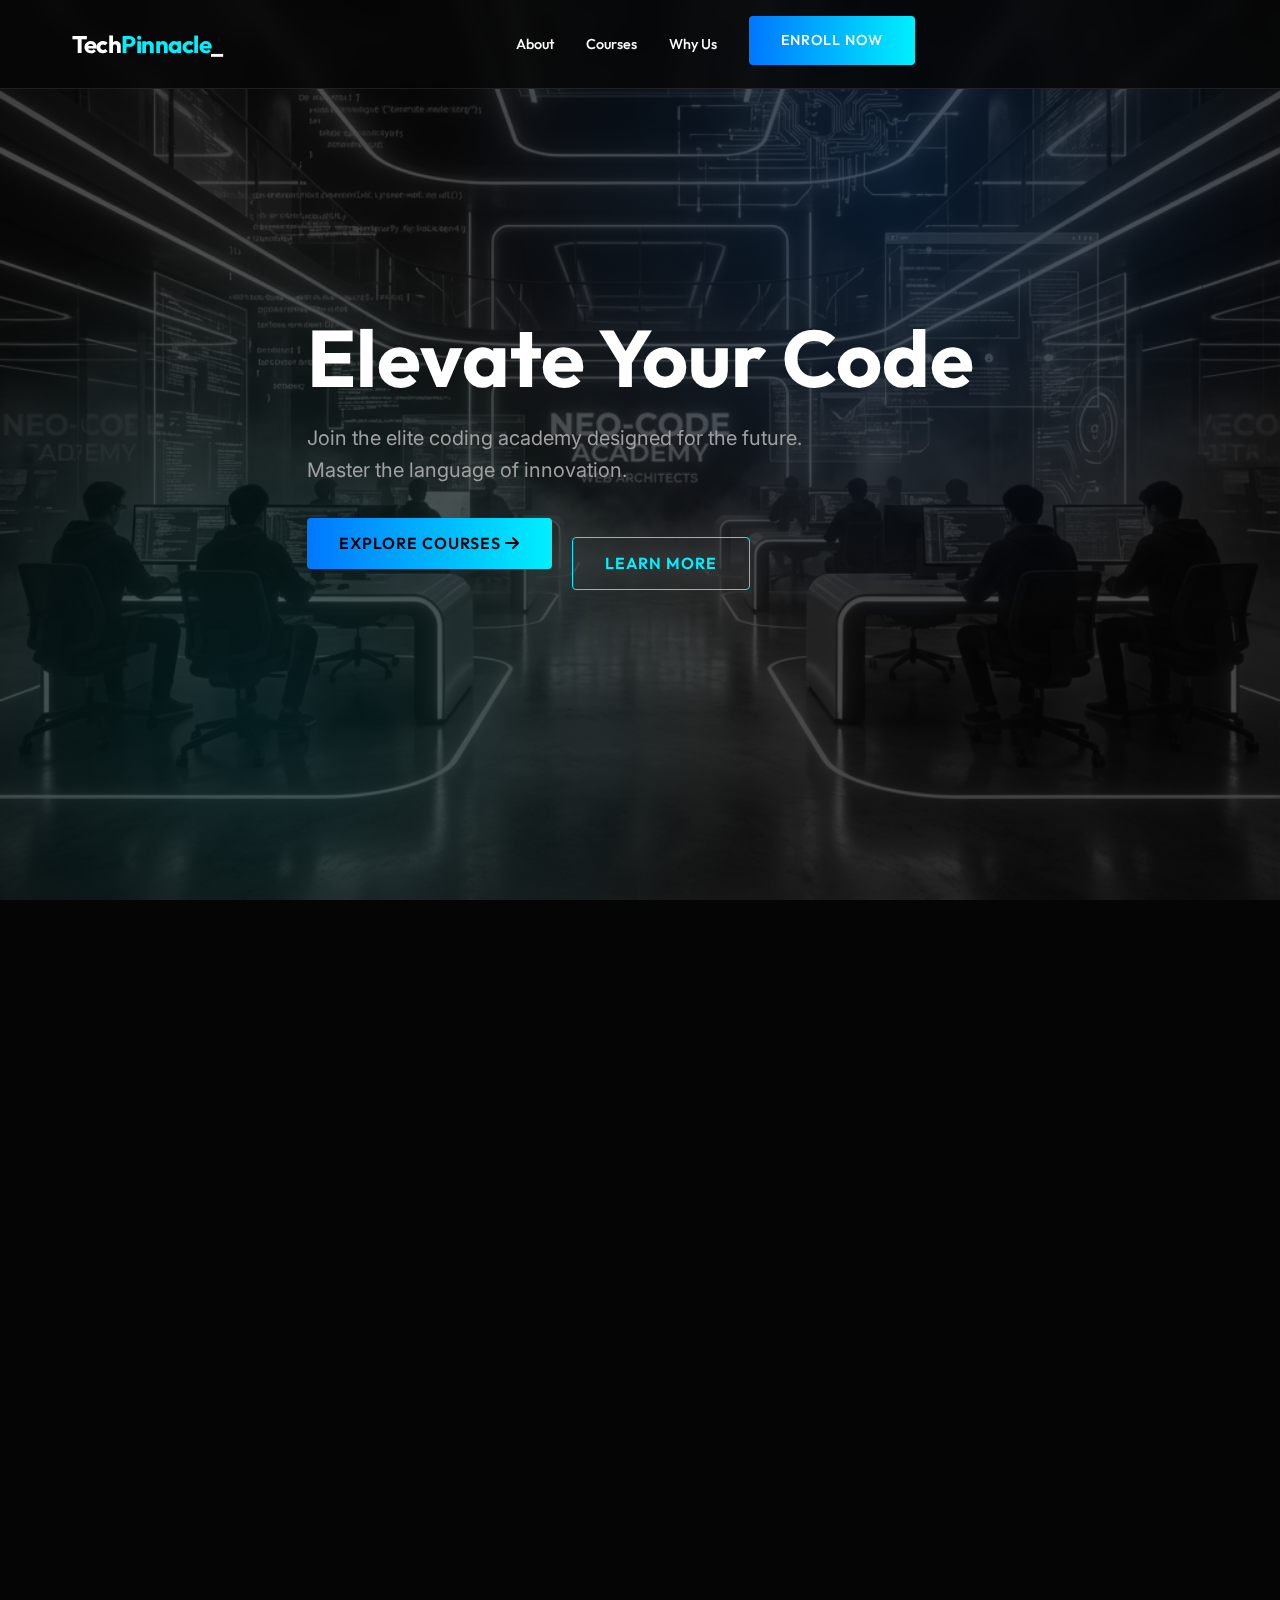
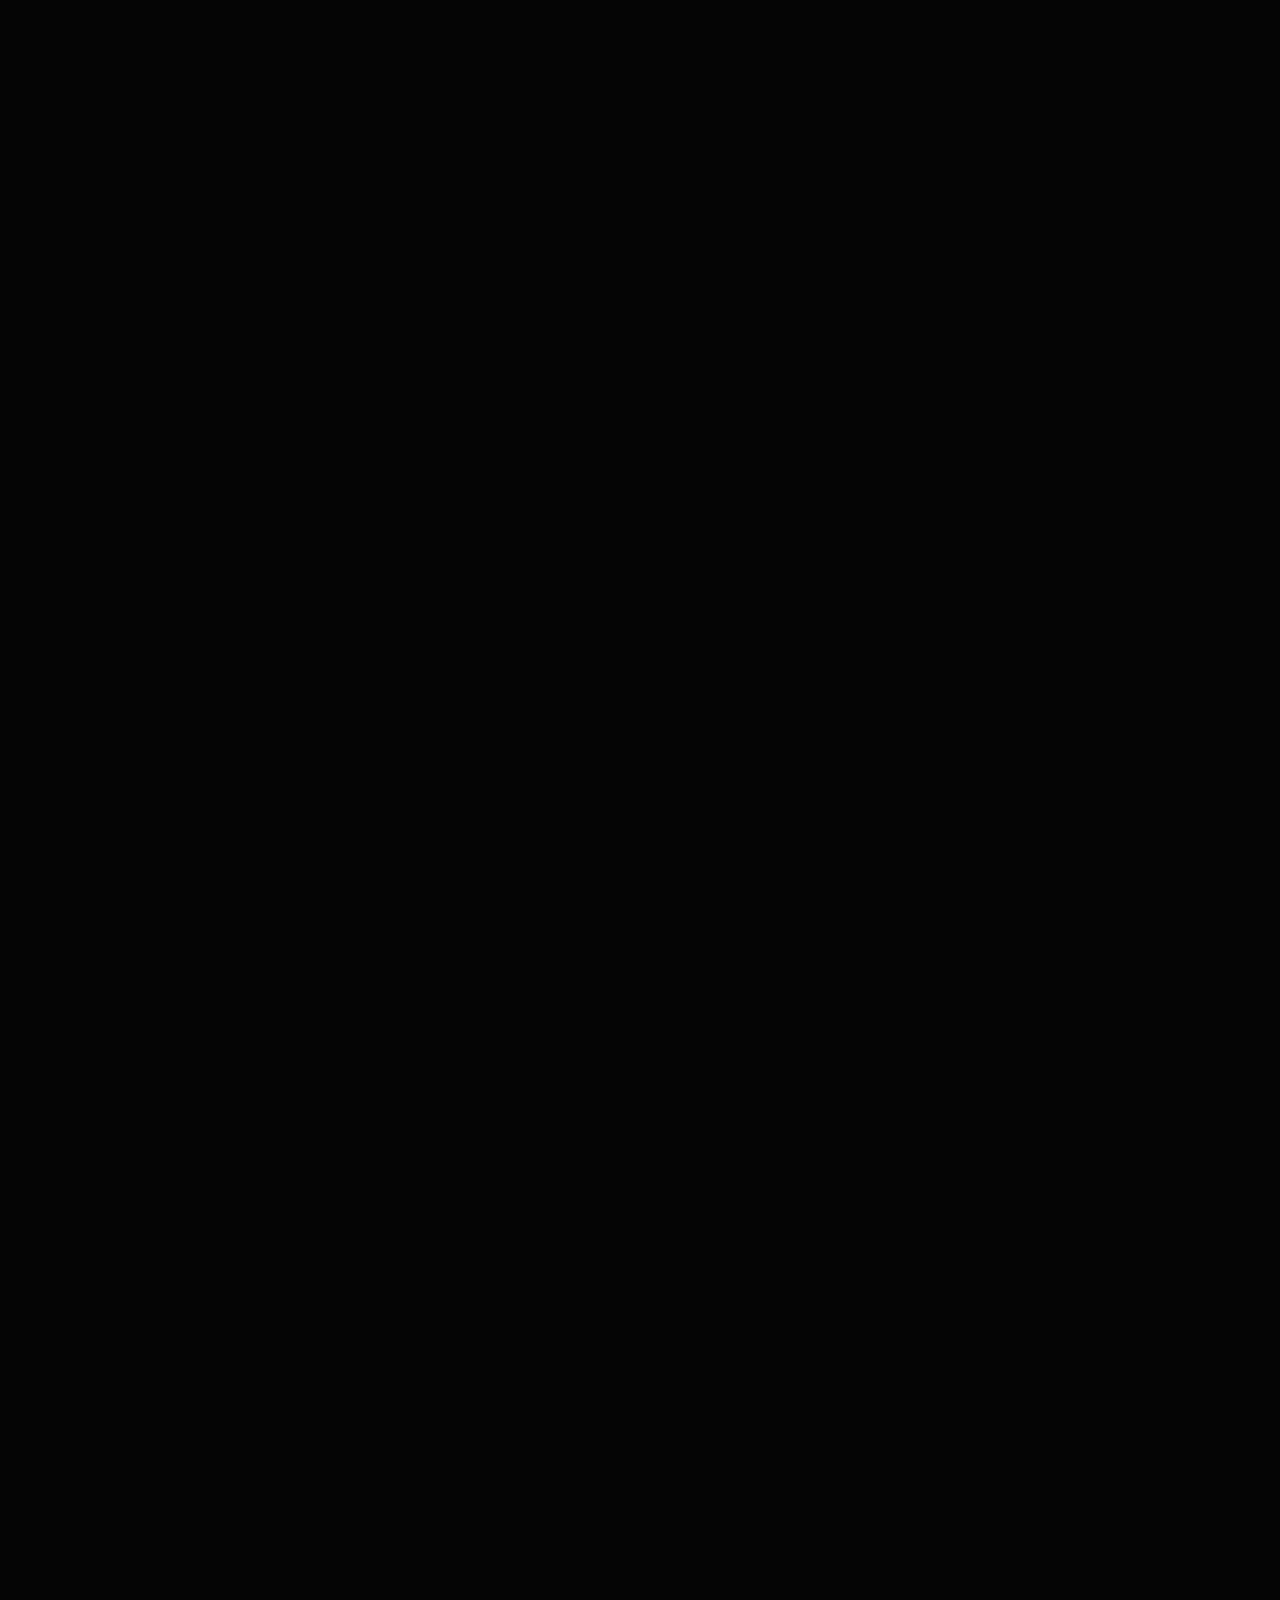
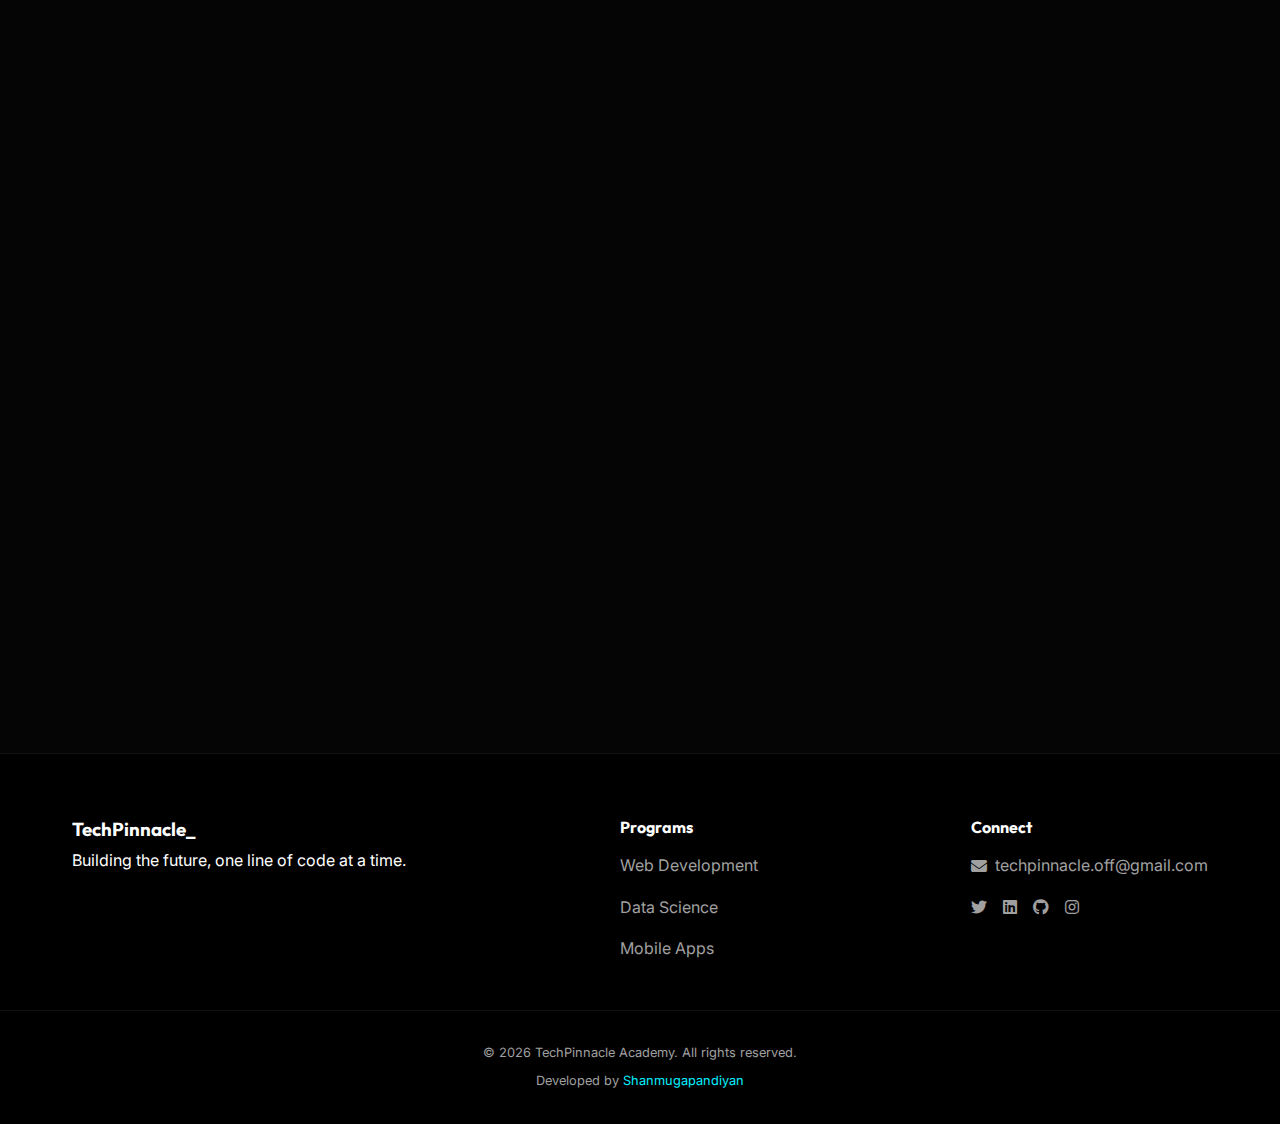
<file: index.html>
<!DOCTYPE html>
<html lang="en">

<head>
    <meta charset="UTF-8">
    <meta name="viewport" content="width=device-width, initial-scale=1.0">
    <title>TechPinnacle - Master the Future of Code</title>
    <meta name="description"
        content="TechPinnacle: The premier coding school for aspiring developers. Master Python, Web Development, and AI in a modern, immersive environment.">
    <link rel="preconnect" href="https://fonts.googleapis.com">
    <link rel="preconnect" href="https://fonts.gstatic.com" crossorigin>
    <link
        href="https://fonts.googleapis.com/css2?family=Inter:wght@300;400;600;700&family=Outfit:wght@300;500;700;900&display=swap"
        rel="stylesheet">
    <link rel="stylesheet" href="style.css?v=1.1">
    <link rel="stylesheet" href="https://cdnjs.cloudflare.com/ajax/libs/font-awesome/6.4.0/css/all.min.css">
</head>

<body>
    <nav class="navbar">
        <div class="container nav-container">
            <a href="#" class="logo">Tech<span class="highlight">Pinnacle</span>_</a>
            <ul class="nav-links">
                <li><a href="#about">About</a></li>
                <li><a href="#courses">Courses</a></li>
                <li><a href="#features">Why Us</a></li>
                <li><a href="#contact" class="btn-primary">Enroll Now</a></li>
            </ul>
            <div class="hamburger">
                <span></span>
                <span></span>
                <span></span>
            </div>
        </div>
    </nav>

    <header class="hero" id="home">
        <div class="hero-bg-overlay"></div>
        <div class="container hero-content">
            <h1 class="glitch" data-text="Elevate Your Code">Elevate Your Code</h1>
            <p class="subtitle">Join the elite coding academy designed for the future. <br>Master the language of
                innovation.</p>
            <div class="cta-group">
                <a href="#courses" class="btn-primary">Explore Courses <i class="fas fa-arrow-right"></i></a>
                <a href="#about" class="btn-secondary">Learn More</a>
            </div>
        </div>
    </header>

    <section id="about" class="section about-section">
        <div class="container">
            <div class="section-header">
                <h2>The Pinnacle of <span class="text-gradient">EdTech</span></h2>
                <div class="line"></div>
            </div>
            <div class="about-grid">
                <div class="about-card glass">
                    <i class="fas fa-code"></i>
                    <h3>Practical Learning</h3>
                    <p>Forget dry theory. Build real-world applications from day one with our project-based curriculum.
                    </p>
                </div>
                <div class="about-card glass">
                    <i class="fas fa-brain"></i>
                    <h3>Industry Experts</h3>
                    <p>Learn directly from senior engineers who have shaped the tech landscape at top Silicon Valley
                        firms.</p>
                </div>
                <div class="about-card glass">
                    <i class="fas fa-rocket"></i>
                    <h3>Career Launchpad</h3>
                    <p>We don't just teach code; we build careers. Resume reviews, mock interviews, and job placement
                        assistance.</p>
                </div>
            </div>
        </div>
    </section>

    <section id="courses" class="section courses-section">
        <div class="container">
            <div class="section-header">
                <h2>Our <span class="text-gradient">Curriculum</span></h2>
                <div class="line"></div>
                <p class="section-subtitle">Tailored learning paths for every stage of your journey.</p>
            </div>

            <div class="tabs-container">
                <button class="tab-btn active" data-target="school">For School Students</button>
                <button class="tab-btn" data-target="college">For College / Job Seekers</button>
            </div>

            <!-- School Curriculum -->
            <div id="school" class="curriculum-content active">
                <div class="grid-intro">
                    <h3>🚀 Start Young, Lead Tomorrow</h3>
                    <p>Master the fundamentals and build your first real projects. From logic building to mobile apps.
                    </p>
                </div>
                <div class="tech-grid">
                    <div class="tech-item">
                        <div class="dual-icons">
                            <i class="fab fa-html5"></i>
                            <i class="fab fa-css3-alt"></i>
                        </div>
                        <span>HTML & CSS</span>
                    </div>
                    <div class="tech-item"><i class="fab fa-js"></i> <span>JavaScript</span></div>
                    <div class="tech-item"><i class="fab fa-python"></i> <span>Python</span></div>
                    <div class="tech-item"><i class="fab fa-bootstrap"></i> <span>Bootstrap</span></div>
                    <div class="tech-item"><i class="fas fa-database"></i> <span>SQL / PGSQL</span></div>
                    <div class="tech-item"><i class="fas fa-file-excel"></i> <span>Advanced Excel</span></div>
                    <div class="tech-item"><i class="fas fa-microchip"></i> <span>Computer Basics</span></div>
                </div>
            </div>

            <!-- College Curriculum -->
            <div id="college" class="curriculum-content">
                <div class="grid-intro">
                    <h3>🎓 Launch Your Full Stack Career</h3>
                    <p>Industry-ready specialized paths to get you hired as a senior developer.</p>
                </div>
                <div class="courses-grid">
                    <!-- Course 1: Frontend Foundation -->
                    <div class="course-card">
                        <div class="course-icon"><i class="fab fa-html5"></i></div>
                        <div class="course-content">
                            <h3>Frontend Foundation</h3>
                            <p><strong>Course 1:</strong> The layout for everyone. HTML, CSS, JS, Bootstrap, and Git.
                            </p>
                            <a href="roadmap-frontend.html" class="btn-text">View Roadmap &rarr;</a>
                        </div>
                    </div>

                    <!-- Course 2: Backend Core -->
                    <div class="course-card">
                        <div class="course-icon"><i class="fas fa-server"></i></div>
                        <div class="course-content">
                            <h3>Backend Core</h3>
                            <p><strong>Course 2:</strong> Logic, OOPs, API basics, and SQL. The engine of the web.</p>
                            <a href="roadmap-backend.html" class="btn-text">View Roadmap &rarr;</a>
                        </div>
                    </div>

                    <!-- Course 3: Python Full Stack -->
                    <div class="course-card">
                        <div class="course-icon"><i class="fab fa-python"></i></div>
                        <div class="course-content">
                            <h3>Python Full Stack</h3>
                            <p><strong>Course 3:</strong> Python, Flask, API, and Projects (Student Mgmt, Resume
                                Parser).</p>
                            <a href="roadmap-python-fullstack.html" class="btn-text">View Roadmap &rarr;</a>
                        </div>
                    </div>

                    <!-- Course 4: .NET Full Stack -->
                    <div class="course-card">
                        <div class="course-icon"><i class="fab fa-windows"></i></div>
                        <div class="course-content">
                            <h3>.NET Full Stack</h3>
                            <p><strong>Course 4:</strong> C#, ASP.NET Core MVC, SQL Server, and Enterprise Projects.</p>
                            <a href="roadmap-dotnet-fullstack.html" class="btn-text">View Roadmap &rarr;</a>
                        </div>
                    </div>

                    <!-- Data Analyst (Existing) -->
                    <div class="course-card">
                        <div class="course-icon"><i class="fas fa-chart-line"></i></div>
                        <div class="course-content">
                            <h3>Data Analyst</h3>
                            <p>Turn raw data into business insights with industry-standard tools.</p>
                            <ul class="course-skills">
                                <li>Python for Data Analysis</li>
                                <li>MySQL</li>
                                <li>Excel</li>
                                <li>PowerBI</li>
                                <li>Tableau</li>
                            </ul>
                            <a href="roadmap-data-analyst.html" class="btn-text">View Roadmap &rarr;</a>
                        </div>
                    </div>
                </div>
            </div>
        </div>
    </section>

    <!-- Innovative Feature: Career Accelerator (Startup Friendly) -->
    <section class="section stats-section">
        <div class="container">
            <div class="section-header" style="margin-bottom: 2rem;">
                <h2 style="font-size: 2rem;">Career <span class="text-gradient">Accelerator</span></h2>
                <p style="color: var(--text-muted);">Everything you need to land your first job, included.</p>
            </div>
            <div class="stats-grid">
                <div class="feature-item">
                    <i class="fas fa-chalkboard-teacher"></i>
                    <h3>Job Training</h3>
                    <p>Real-world simulations & corporate etiquette</p>
                </div>
                <div class="feature-item">
                    <i class="fas fa-user-tie"></i>
                    <h3>Mock Interviews</h3>
                    <p>Practice with industry experts until you're ready</p>
                </div>
                <div class="feature-item">
                    <i class="fas fa-file-contract"></i>
                    <h3>Resume Building</h3>
                    <p>ATS-friendly resume & LinkedIn optimization</p>
                </div>
            </div>
        </div>
    </section>

    <section id="features" class="section features-section">
        <div class="container feature-container">
            <div class="feature-text">
                <h2>Why Choose <br><span class="highlight">TechPinnacle?</span></h2>
                <p>We bridge the gap between academic learning and industry demands. Our environment is designed to
                    simulate a high-growth tech startup.</p>
                <ul class="feature-list">
                    <li><i class="fas fa-check-circle"></i> 1-on-1 Mentorship</li>
                    <li><i class="fas fa-check-circle"></i> 24/7 Lab Access</li>
                    <li><i class="fas fa-check-circle"></i> Lifetime Community Access</li>
                    <li><i class="fas fa-check-circle"></i> Certification of Completion</li>
                </ul>
            </div>
            <div class="feature-visual">
                <!-- Visual representation via CSS or Image -->
                <div class="code-block-mockup glass">
                    <div class="window-controls">
                        <span class="red"></span><span class="yellow"></span><span class="green"></span>
                    </div>
                    <code>
                        <span class="keyword">class</span> <span class="class-name">Developer</span> {<br>
                        &nbsp;&nbsp;<span class="keyword">constructor</span>(passion) {<br>
                        &nbsp;&nbsp;&nbsp;&nbsp;<span class="this">this</span>.skills = [];<br>
                        &nbsp;&nbsp;&nbsp;&nbsp;<span class="this">this</span>.passion = passion;<br>
                        &nbsp;&nbsp;}<br>
                        <br>
                        &nbsp;&nbsp;<span class="function">levelUp</span>() {<br>
                        &nbsp;&nbsp;&nbsp;&nbsp;<span class="return">return</span> <span class="string">"Welcome to TechPinnacle"</span>;<br>
                        &nbsp;&nbsp;}<br>
                        }
                    </code>
                </div>
            </div>
        </div>
    </section>

    <section id="contact" class="section contact-section">
        <div class="container">
            <div class="cta-box glass">
                <h2>Ready to Start Your Journey?</h2>
                <p>Join the next cohort of future tech leaders. Spots are limited.</p>
                <form class="contact-form" action="https://formsubmit.co/techpinnacle.off@gmail.com" method="POST">
                    <!-- Config: Redirect back to site after submit -->
                    <input type="hidden" name="_next" value="https://shanmugapandiyan-02.github.io/TechPinnacle/">
                    <!-- Config: Subject of the email you receive -->
                    <input type="hidden" name="_subject" value="New Student Enrollment Interest!">
                    <!-- Config: Turn off captcha for cleaner UX (optional, keeping default for security) -->

                    <div class="input-group">
                        <input type="email" name="email" placeholder="Enter your email address" required>
                        <button type="submit" class="btn-primary">Get Started</button>
                    </div>
                </form>
            </div>
        </div>
    </section>

    <footer>
        <div class="container footer-content">
            <div class="footer-logo">
                <h3>TechPinnacle_</h3>
                <p>Building the future, one line of code at a time.</p>
            </div>
            <div class="footer-links">
                <h4>Programs</h4>
                <a href="#">Web Development</a>
                <a href="#">Data Science</a>
                <a href="#">Mobile Apps</a>
            </div>
            <div class="footer-social">
                <h4>Connect</h4>
                <a href="mailto:techpinnacle.off@gmail.com"
                    style="color: var(--text-muted); display: flex; align-items: center; gap: 0.5rem;">
                    <i class="fas fa-envelope"></i> techpinnacle.off@gmail.com
                </a>
                <div class="social-icons">
                    <a href="#"><i class="fab fa-twitter"></i></a>
                    <a href="#"><i class="fab fa-linkedin"></i></a>
                    <a href="#"><i class="fab fa-github"></i></a>
                    <a href="#"><i class="fab fa-instagram"></i></a>
                </div>
            </div>
        </div>
        <div class="footer-bottom">
            <p>&copy; 2026 TechPinnacle Academy. All rights reserved.</p>
            <p style="font-size: 0.8rem; margin-top: 0.5rem; color: var(--text-muted);">Developed by <span
                    style="color: var(--primary-color);">Shanmugapandiyan</span></p>
        </div>
    </footer>

    <script src="script.js"></script>
</body>

</html>
</file>
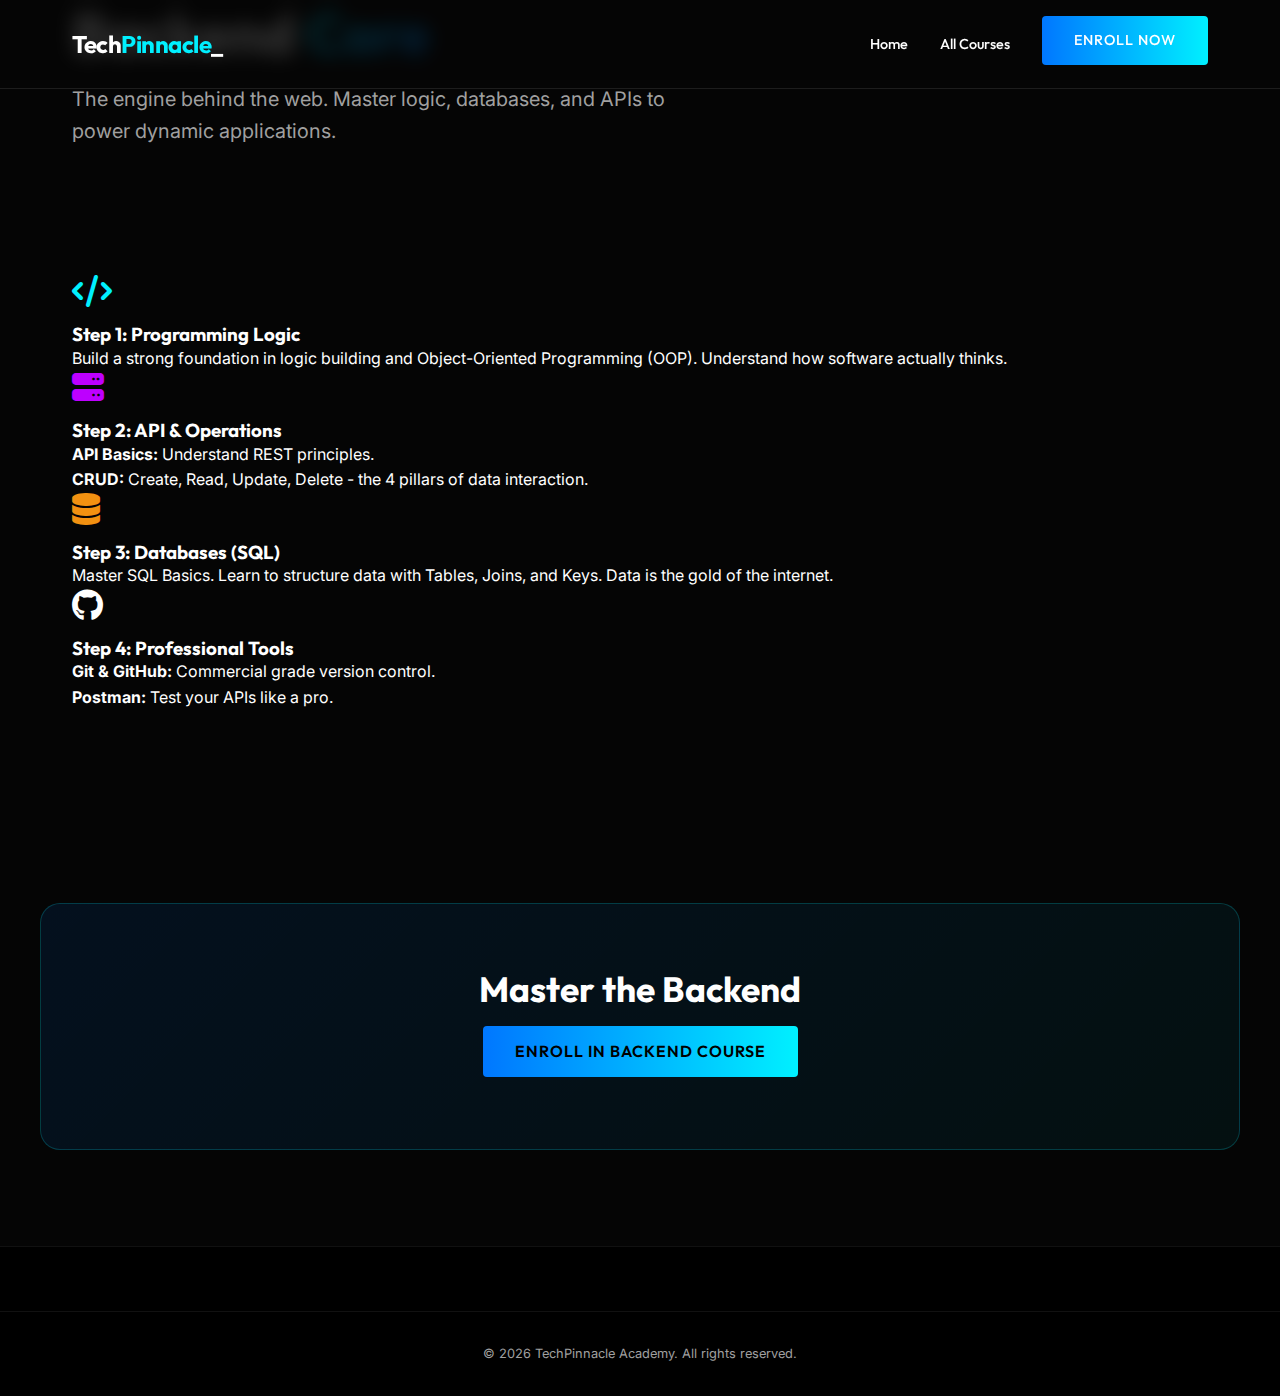
<file: roadmap-backend.html>
<!DOCTYPE html>
<html lang="en">

<head>
    <meta charset="UTF-8">
    <meta name="viewport" content="width=device-width, initial-scale=1.0">
    <title>Backend Development Roadmap - TechPinnacle</title>
    <link
        href="https://fonts.googleapis.com/css2?family=Inter:wght@300;400;600;700&family=Outfit:wght@300;500;700;900&display=swap"
        rel="stylesheet">
    <link rel="stylesheet" href="style.css?v=1.2">
    <link rel="stylesheet" href="https://cdnjs.cloudflare.com/ajax/libs/font-awesome/6.4.0/css/all.min.css">
</head>

<body>
    <nav class="navbar">
        <div class="container nav-container">
            <a href="index.html" class="logo">Tech<span class="highlight">Pinnacle</span>_</a>
            <!-- Simple Home Link for inner pages -->
            <ul class="nav-links">
                <li><a href="index.html">Home</a></li>
                <li><a href="index.html#courses">All Courses</a></li>
                <li><a href="#enroll" class="btn-primary">Enroll Now</a></li>
            </ul>
        </div>
    </nav>

    <header class="roadmap-hero">
        <div class="container">
            <h1 class="glitch" style="font-size: 3.5rem;">Backend <span class="text-gradient">Core</span></h1>
            <p class="subtitle">The engine behind the web. Master logic, databases, and APIs to power dynamic
                applications.</p>
        </div>
    </header>

    <section class="section timeline-section">
        <div class="container">

            <div class="timeline-item">
                <div class="module-card">
                    <i class="fas fa-code"
                        style="font-size: 2rem; color: var(--primary-color); margin-bottom: 1rem;"></i>
                    <h3>Step 1: Programming Logic</h3>
                    <p>Build a strong foundation in logic building and Object-Oriented Programming (OOP). Understand how
                        software actually thinks.</p>
                </div>
            </div>

            <div class="timeline-item">
                <div class="module-card">
                    <i class="fas fa-server"
                        style="font-size: 2rem; color: var(--accent-purple); margin-bottom: 1rem;"></i>
                    <h3>Step 2: API & Operations</h3>
                    <p><strong>API Basics:</strong> Understand REST principles.<br>
                        <strong>CRUD:</strong> Create, Read, Update, Delete - the 4 pillars of data interaction.
                    </p>
                </div>
            </div>

            <div class="timeline-item">
                <div class="module-card">
                    <i class="fas fa-database" style="font-size: 2rem; color: #f29111; margin-bottom: 1rem;"></i>
                    <h3>Step 3: Databases (SQL)</h3>
                    <p>Master SQL Basics. Learn to structure data with Tables, Joins, and Keys. Data is the gold of the
                        internet.</p>
                </div>
            </div>

            <div class="timeline-item">
                <div class="module-card">
                    <i class="fab fa-github" style="font-size: 2rem; color: #fff; margin-bottom: 1rem;"></i>
                    <h3>Step 4: Professional Tools</h3>
                    <p><strong>Git & GitHub:</strong> Commercial grade version control.<br>
                        <strong>Postman:</strong> Test your APIs like a pro.
                    </p>
                </div>
            </div>

        </div>
    </section>

    <section id="enroll" class="section" style="text-align: center;">
        <div class="container cta-box">
            <h2>Master the Backend</h2>
            <a href="mailto:techpinnacle.off@gmail.com" class="btn-primary">Enroll in Backend Course</a>
        </div>
    </section>

    <footer>
        <div class="footer-bottom">
            <p>&copy; 2026 TechPinnacle Academy. All rights reserved.</p>
        </div>
    </footer>
</body>

</html>
</file>
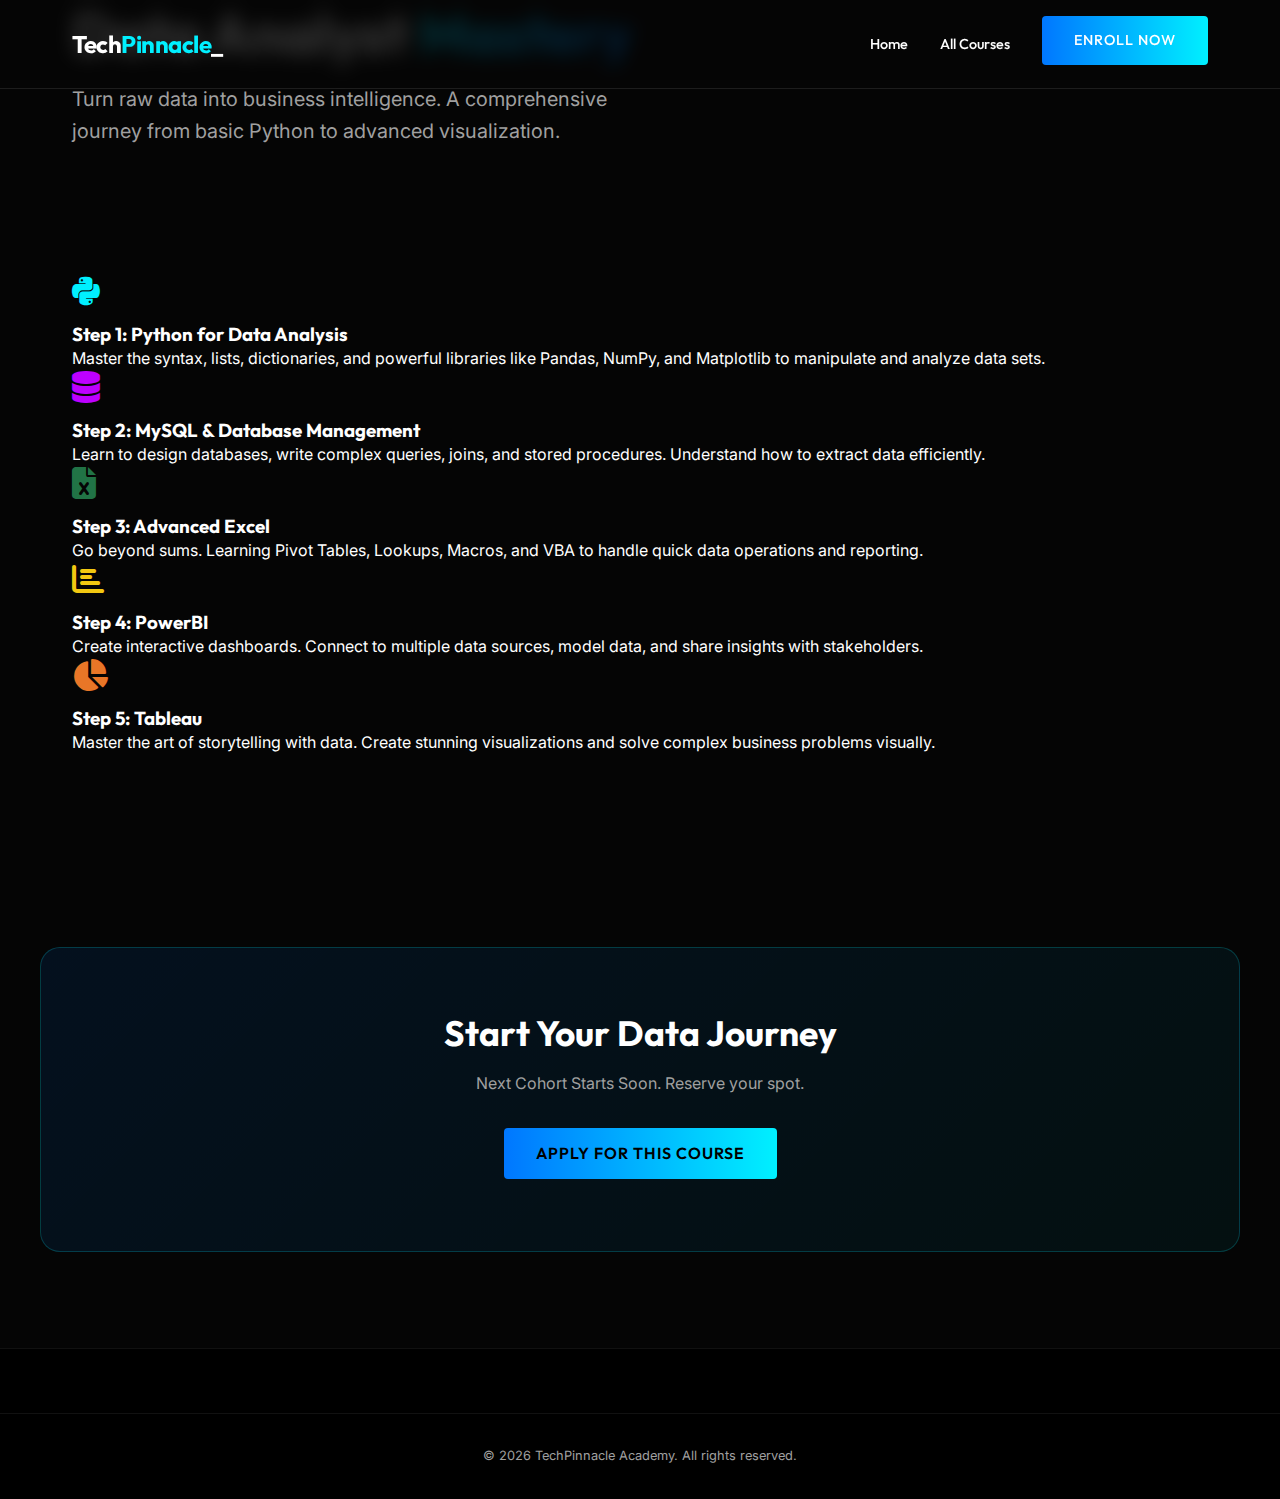
<file: roadmap-data-analyst.html>
<!DOCTYPE html>
<html lang="en">

<head>
    <meta charset="UTF-8">
    <meta name="viewport" content="width=device-width, initial-scale=1.0">
    <title>Data Analyst Roadmap - TechPinnacle</title>
    <link
        href="https://fonts.googleapis.com/css2?family=Inter:wght@300;400;600;700&family=Outfit:wght@300;500;700;900&display=swap"
        rel="stylesheet">
    <link rel="stylesheet" href="style.css?v=1.2">
    <link rel="stylesheet" href="https://cdnjs.cloudflare.com/ajax/libs/font-awesome/6.4.0/css/all.min.css">
</head>

<body>
    <nav class="navbar">
        <div class="container nav-container">
            <a href="index.html" class="logo">Tech<span class="highlight">Pinnacle</span>_</a>
            <!-- Simple Home Link for inner pages -->
            <ul class="nav-links">
                <li><a href="index.html">Home</a></li>
                <li><a href="index.html#courses">All Courses</a></li>
                <li><a href="#enroll" class="btn-primary">Enroll Now</a></li>
            </ul>
        </div>
    </nav>

    <header class="roadmap-hero">
        <div class="container">
            <h1 class="glitch" style="font-size: 3.5rem;">Data Analyst <span class="text-gradient">Mastery</span></h1>
            <p class="subtitle">Turn raw data into business intelligence. A comprehensive journey from basic Python to
                advanced visualization.</p>
        </div>
    </header>

    <section class="section timeline-section">
        <div class="container">

            <!-- Module 1 -->
            <div class="timeline-item">
                <div class="module-card">
                    <i class="fab fa-python"
                        style="font-size: 2rem; color: var(--primary-color); margin-bottom: 1rem;"></i>
                    <h3>Step 1: Python for Data Analysis</h3>
                    <p>Master the syntax, lists, dictionaries, and powerful libraries like Pandas, NumPy, and Matplotlib
                        to manipulate and analyze data sets.</p>
                </div>
            </div>

            <!-- Module 2 -->
            <div class="timeline-item">
                <div class="module-card">
                    <i class="fas fa-database"
                        style="font-size: 2rem; color: var(--accent-purple); margin-bottom: 1rem;"></i>
                    <h3>Step 2: MySQL & Database Management</h3>
                    <p>Learn to design databases, write complex queries, joins, and stored procedures. Understand how to
                        extract data efficiently.</p>
                </div>
            </div>

            <!-- Module 3 -->
            <div class="timeline-item">
                <div class="module-card">
                    <i class="fas fa-file-excel" style="font-size: 2rem; color: #217346; margin-bottom: 1rem;"></i>
                    <h3>Step 3: Advanced Excel</h3>
                    <p>Go beyond sums. Learning Pivot Tables, Lookups, Macros, and VBA to handle quick data operations
                        and reporting.</p>
                </div>
            </div>

            <!-- Module 4 -->
            <div class="timeline-item">
                <div class="module-card">
                    <i class="fas fa-chart-bar" style="font-size: 2rem; color: #F2C811; margin-bottom: 1rem;"></i>
                    <h3>Step 4: PowerBI</h3>
                    <p>Create interactive dashboards. Connect to multiple data sources, model data, and share insights
                        with stakeholders.</p>
                </div>
            </div>

            <!-- Module 5 -->
            <div class="timeline-item">
                <div class="module-card">
                    <i class="fas fa-chart-pie" style="font-size: 2rem; color: #E97627; margin-bottom: 1rem;"></i>
                    <h3>Step 5: Tableau</h3>
                    <p>Master the art of storytelling with data. Create stunning visualizations and solve complex
                        business problems visually.</p>
                </div>
            </div>

        </div>
    </section>

    <section id="enroll" class="section" style="text-align: center;">
        <div class="container cta-box">
            <h2>Start Your Data Journey</h2>
            <p>Next Cohort Starts Soon. Reserve your spot.</p>
            <a href="mailto:techpinnacle.off@gmail.com" class="btn-primary">Apply for this Course</a>
        </div>
    </section>

    <footer>
        <div class="footer-bottom">
            <p>&copy; 2026 TechPinnacle Academy. All rights reserved.</p>
        </div>
    </footer>
</body>

</html>
</file>
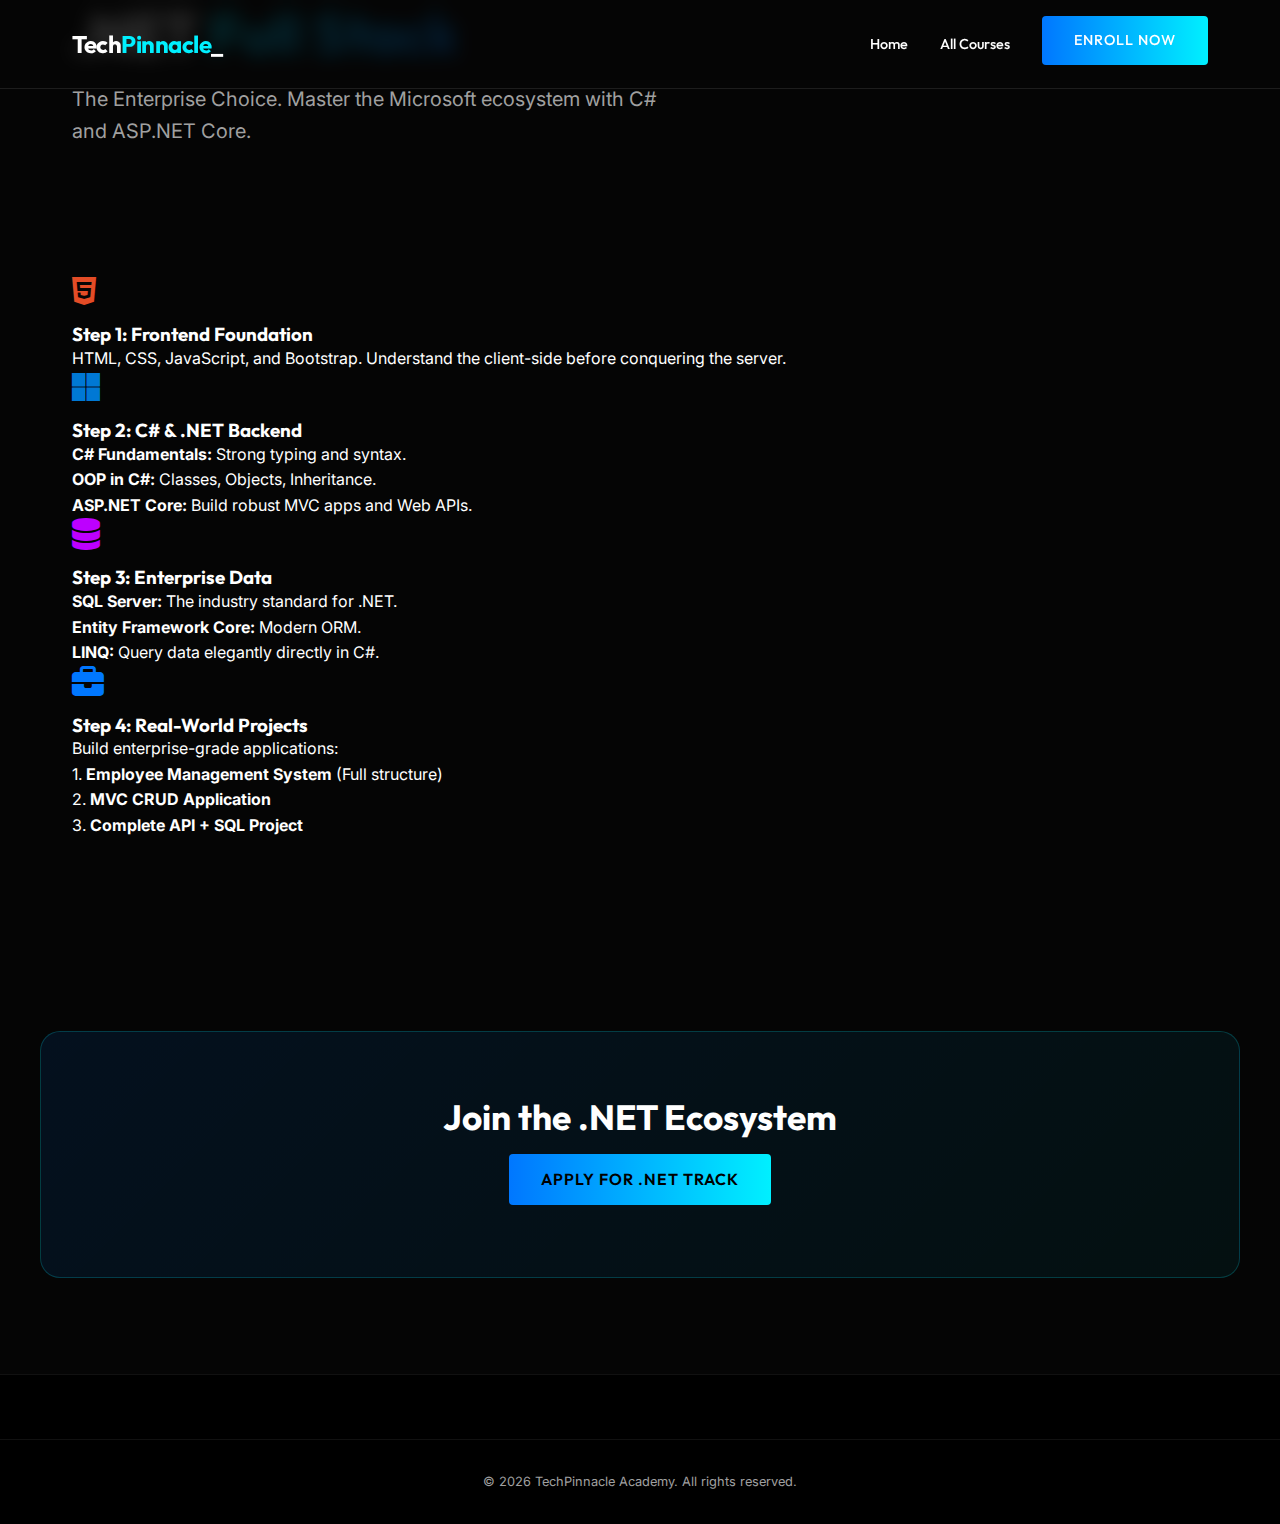
<file: roadmap-dotnet-fullstack.html>
<!DOCTYPE html>
<html lang="en">

<head>
    <meta charset="UTF-8">
    <meta name="viewport" content="width=device-width, initial-scale=1.0">
    <title>.NET Full Stack Roadmap - TechPinnacle</title>
    <link
        href="https://fonts.googleapis.com/css2?family=Inter:wght@300;400;600;700&family=Outfit:wght@300;500;700;900&display=swap"
        rel="stylesheet">
    <link rel="stylesheet" href="style.css?v=1.2">
    <link rel="stylesheet" href="https://cdnjs.cloudflare.com/ajax/libs/font-awesome/6.4.0/css/all.min.css">
</head>

<body>
    <nav class="navbar">
        <div class="container nav-container">
            <a href="index.html" class="logo">Tech<span class="highlight">Pinnacle</span>_</a>
            <!-- Simple Home Link for inner pages -->
            <ul class="nav-links">
                <li><a href="index.html">Home</a></li>
                <li><a href="index.html#courses">All Courses</a></li>
                <li><a href="#enroll" class="btn-primary">Enroll Now</a></li>
            </ul>
        </div>
    </nav>

    <header class="roadmap-hero">
        <div class="container">
            <h1 class="glitch" style="font-size: 3.5rem;">.NET <span class="text-gradient">Full Stack</span></h1>
            <p class="subtitle">The Enterprise Choice. Master the Microsoft ecosystem with C# and ASP.NET Core.</p>
        </div>
    </header>

    <section class="section timeline-section">
        <div class="container">

            <div class="timeline-item">
                <div class="module-card">
                    <i class="fab fa-html5" style="font-size: 2rem; color: #e34c26; margin-bottom: 1rem;"></i>
                    <h3>Step 1: Frontend Foundation</h3>
                    <p>HTML, CSS, JavaScript, and Bootstrap. Understand the client-side before conquering the server.
                    </p>
                </div>
            </div>

            <div class="timeline-item">
                <div class="module-card">
                    <i class="fab fa-microsoft" style="font-size: 2rem; color: #0078d4; margin-bottom: 1rem;"></i>
                    <h3>Step 2: C# & .NET Backend</h3>
                    <p><strong>C# Fundamentals:</strong> Strong typing and syntax.<br>
                        <strong>OOP in C#:</strong> Classes, Objects, Inheritance.<br>
                        <strong>ASP.NET Core:</strong> Build robust MVC apps and Web APIs.
                    </p>
                </div>
            </div>

            <div class="timeline-item">
                <div class="module-card">
                    <i class="fas fa-database"
                        style="font-size: 2rem; color: var(--accent-purple); margin-bottom: 1rem;"></i>
                    <h3>Step 3: Enterprise Data</h3>
                    <p><strong>SQL Server:</strong> The industry standard for .NET.<br>
                        <strong>Entity Framework Core:</strong> Modern ORM.<br>
                        <strong>LINQ:</strong> Query data elegantly directly in C#.
                    </p>
                </div>
            </div>

            <div class="timeline-item">
                <div class="module-card">
                    <i class="fas fa-briefcase"
                        style="font-size: 2rem; color: var(--secondary-color); margin-bottom: 1rem;"></i>
                    <h3>Step 4: Real-World Projects</h3>
                    <p>Build enterprise-grade applications:<br>
                        1. <strong>Employee Management System</strong> (Full structure)<br>
                        2. <strong>MVC CRUD Application</strong><br>
                        3. <strong>Complete API + SQL Project</strong></p>
                </div>
            </div>

        </div>
    </section>

    <section id="enroll" class="section" style="text-align: center;">
        <div class="container cta-box">
            <h2>Join the .NET Ecosystem</h2>
            <a href="mailto:techpinnacle.off@gmail.com" class="btn-primary">Apply for .NET Track</a>
        </div>
    </section>

    <footer>
        <div class="footer-bottom">
            <p>&copy; 2026 TechPinnacle Academy. All rights reserved.</p>
        </div>
    </footer>
</body>

</html>
</file>
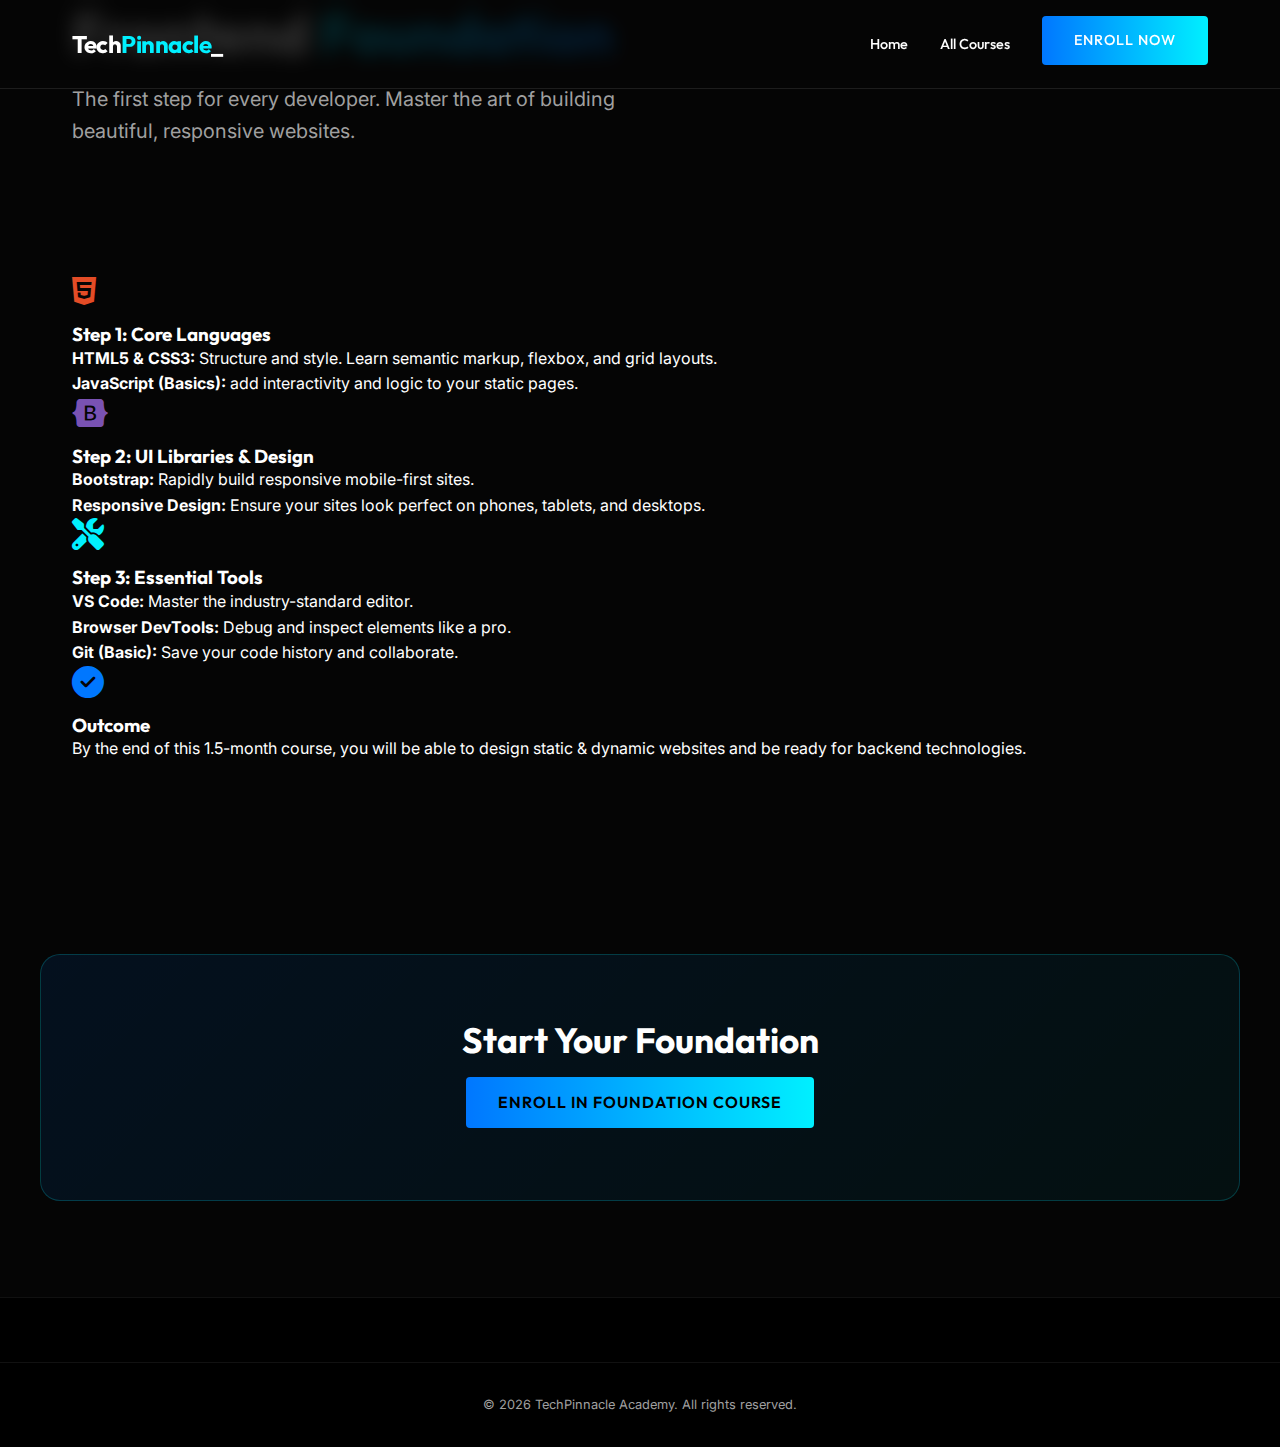
<file: roadmap-frontend.html>
<!DOCTYPE html>
<html lang="en">

<head>
    <meta charset="UTF-8">
    <meta name="viewport" content="width=device-width, initial-scale=1.0">
    <title>Frontend Foundation Roadmap - TechPinnacle</title>
    <link
        href="https://fonts.googleapis.com/css2?family=Inter:wght@300;400;600;700&family=Outfit:wght@300;500;700;900&display=swap"
        rel="stylesheet">
    <link rel="stylesheet" href="style.css?v=1.2">
    <link rel="stylesheet" href="https://cdnjs.cloudflare.com/ajax/libs/font-awesome/6.4.0/css/all.min.css">
</head>

<body>
    <nav class="navbar">
        <div class="container nav-container">
            <a href="index.html" class="logo">Tech<span class="highlight">Pinnacle</span>_</a>
            <ul class="nav-links">
                <li><a href="index.html">Home</a></li>
                <li><a href="index.html#courses">All Courses</a></li>
                <li><a href="#enroll" class="btn-primary">Enroll Now</a></li>
            </ul>
        </div>
    </nav>

    <header class="roadmap-hero">
        <div class="container">
            <h1 class="glitch" style="font-size: 3.5rem;">Frontend <span class="text-gradient">Foundation</span></h1>
            <p class="subtitle">The first step for every developer. Master the art of building beautiful, responsive
                websites.</p>
        </div>
    </header>

    <section class="section timeline-section">
        <div class="container">

            <div class="timeline-item">
                <div class="module-card">
                    <i class="fab fa-html5" style="font-size: 2rem; color: #e34c26; margin-bottom: 1rem;"></i>
                    <h3>Step 1: Core Languages</h3>
                    <p><strong>HTML5 & CSS3:</strong> Structure and style. Learn semantic markup, flexbox, and grid
                        layouts.<br>
                        <strong>JavaScript (Basics):</strong> add interactivity and logic to your static pages.
                    </p>
                </div>
            </div>

            <div class="timeline-item">
                <div class="module-card">
                    <i class="fab fa-bootstrap" style="font-size: 2rem; color: #7952b3; margin-bottom: 1rem;"></i>
                    <h3>Step 2: UI Libraries & Design</h3>
                    <p><strong>Bootstrap:</strong> Rapidly build responsive mobile-first sites.<br>
                        <strong>Responsive Design:</strong> Ensure your sites look perfect on phones, tablets, and
                        desktops.
                    </p>
                </div>
            </div>

            <div class="timeline-item">
                <div class="module-card">
                    <i class="fas fa-tools"
                        style="font-size: 2rem; color: var(--primary-color); margin-bottom: 1rem;"></i>
                    <h3>Step 3: Essential Tools</h3>
                    <p><strong>VS Code:</strong> Master the industry-standard editor.<br>
                        <strong>Browser DevTools:</strong> Debug and inspect elements like a pro.<br>
                        <strong>Git (Basic):</strong> Save your code history and collaborate.
                    </p>
                </div>
            </div>

            <div class="timeline-item">
                <div class="module-card">
                    <i class="fas fa-check-circle"
                        style="font-size: 2rem; color: var(--secondary-color); margin-bottom: 1rem;"></i>
                    <h3>Outcome</h3>
                    <p>By the end of this 1.5-month course, you will be able to design static & dynamic websites and be
                        ready for backend technologies.</p>
                </div>
            </div>

        </div>
    </section>

    <section id="enroll" class="section" style="text-align: center;">
        <div class="container cta-box">
            <h2>Start Your Foundation</h2>
            <a href="mailto:techpinnacle.off@gmail.com" class="btn-primary">Enroll in Foundation Course</a>
        </div>
    </section>

    <footer>
        <div class="footer-bottom">
            <p>&copy; 2026 TechPinnacle Academy. All rights reserved.</p>
        </div>
    </footer>
</body>

</html>
</file>
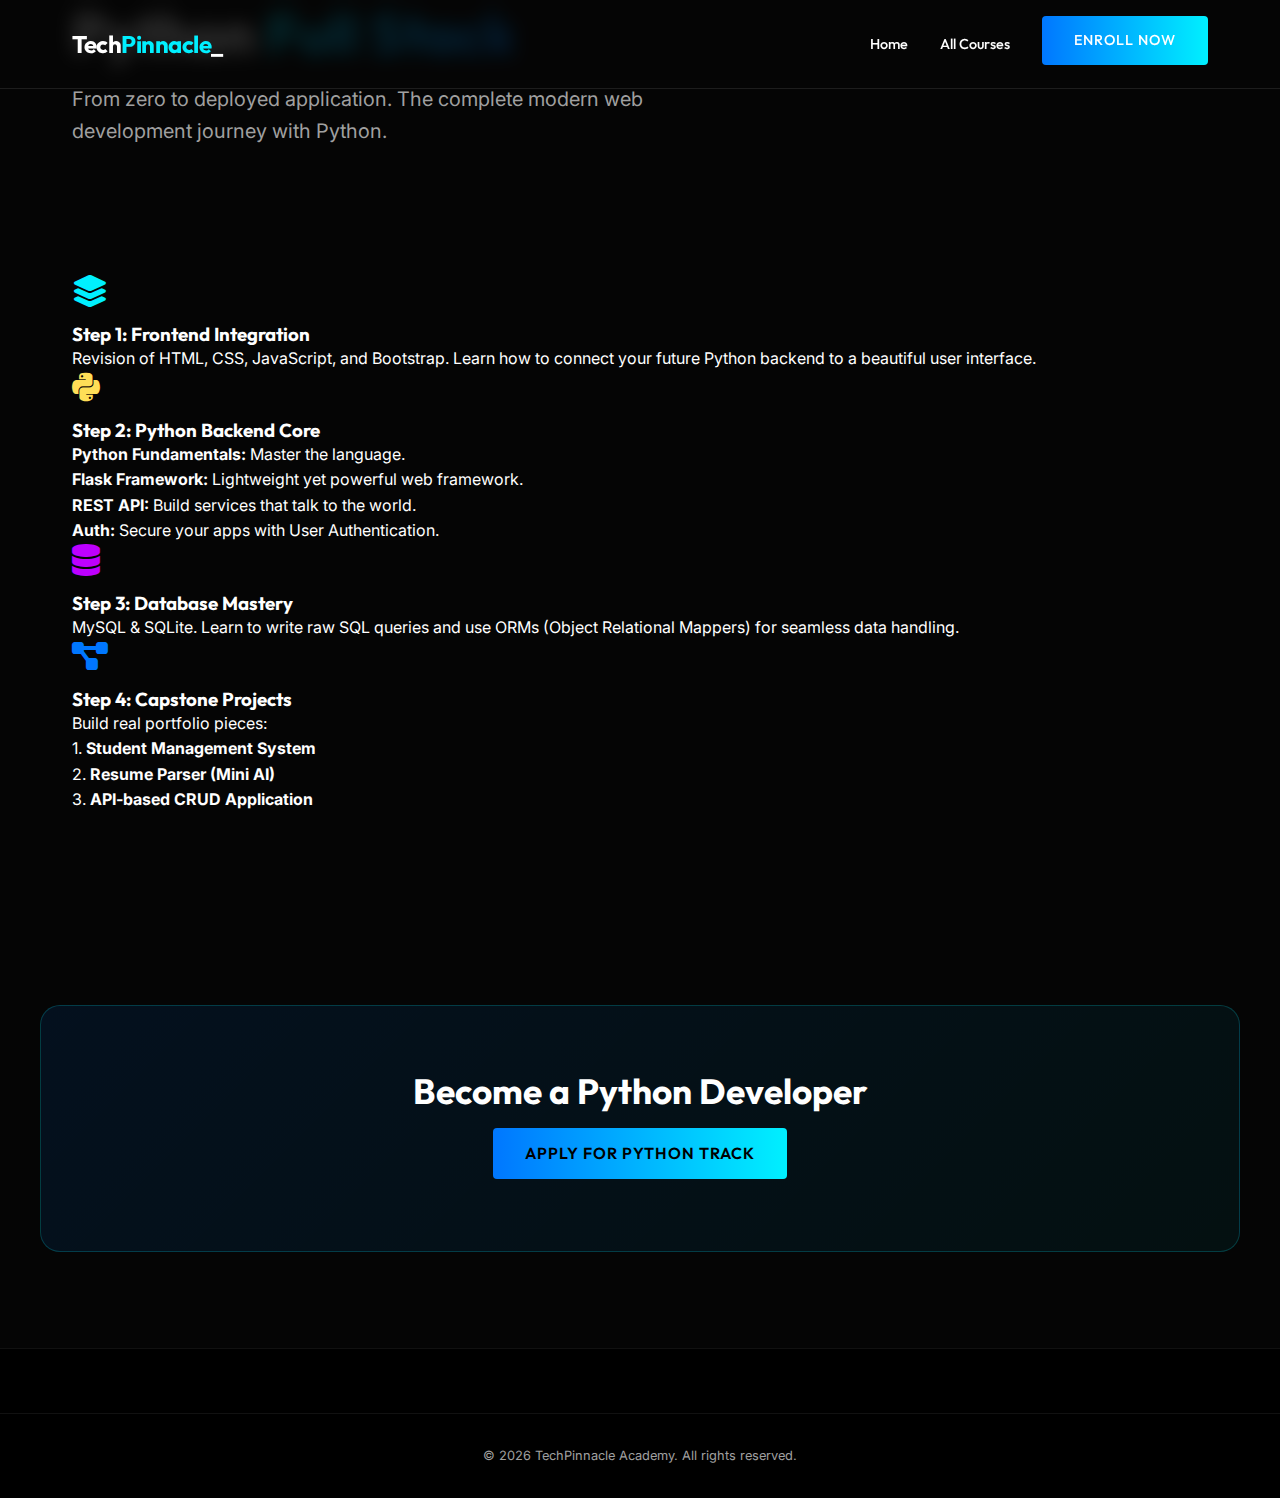
<file: roadmap-python-fullstack.html>
<!DOCTYPE html>
<html lang="en">

<head>
    <meta charset="UTF-8">
    <meta name="viewport" content="width=device-width, initial-scale=1.0">
    <title>Python Full Stack Roadmap - TechPinnacle</title>
    <link
        href="https://fonts.googleapis.com/css2?family=Inter:wght@300;400;600;700&family=Outfit:wght@300;500;700;900&display=swap"
        rel="stylesheet">
    <link rel="stylesheet" href="style.css?v=1.2">
    <link rel="stylesheet" href="https://cdnjs.cloudflare.com/ajax/libs/font-awesome/6.4.0/css/all.min.css">
</head>

<body>
    <nav class="navbar">
        <div class="container nav-container">
            <a href="index.html" class="logo">Tech<span class="highlight">Pinnacle</span>_</a>
            <ul class="nav-links">
                <li><a href="index.html">Home</a></li>
                <li><a href="index.html#courses">All Courses</a></li>
                <li><a href="#enroll" class="btn-primary">Enroll Now</a></li>
            </ul>
        </div>
    </nav>

    <header class="roadmap-hero">
        <div class="container">
            <h1 class="glitch" style="font-size: 3.5rem;">Python <span class="text-gradient">Full Stack</span></h1>
            <p class="subtitle">From zero to deployed application. The complete modern web development journey with
                Python.</p>
        </div>
    </header>

    <section class="section timeline-section">
        <div class="container">

            <div class="timeline-item">
                <div class="module-card">
                    <i class="fas fa-layer-group"
                        style="font-size: 2rem; color: var(--primary-color); margin-bottom: 1rem;"></i>
                    <h3>Step 1: Frontend Integration</h3>
                    <p>Revision of HTML, CSS, JavaScript, and Bootstrap. Learn how to connect your future Python backend
                        to a beautiful user interface.</p>
                </div>
            </div>

            <div class="timeline-item">
                <div class="module-card">
                    <i class="fab fa-python" style="font-size: 2rem; color: #ffde57; margin-bottom: 1rem;"></i>
                    <h3>Step 2: Python Backend Core</h3>
                    <p><strong>Python Fundamentals:</strong> Master the language.<br>
                        <strong>Flask Framework:</strong> Lightweight yet powerful web framework.<br>
                        <strong>REST API:</strong> Build services that talk to the world.<br>
                        <strong>Auth:</strong> Secure your apps with User Authentication.
                    </p>
                </div>
            </div>

            <div class="timeline-item">
                <div class="module-card">
                    <i class="fas fa-database"
                        style="font-size: 2rem; color: var(--accent-purple); margin-bottom: 1rem;"></i>
                    <h3>Step 3: Database Mastery</h3>
                    <p>MySQL & SQLite. Learn to write raw SQL queries and use ORMs (Object Relational Mappers) for
                        seamless data handling.</p>
                </div>
            </div>

            <div class="timeline-item">
                <div class="module-card">
                    <i class="fas fa-project-diagram"
                        style="font-size: 2rem; color: var(--secondary-color); margin-bottom: 1rem;"></i>
                    <h3>Step 4: Capstone Projects</h3>
                    <p>Build real portfolio pieces:<br>
                        1. <strong>Student Management System</strong><br>
                        2. <strong>Resume Parser (Mini AI)</strong><br>
                        3. <strong>API-based CRUD Application</strong></p>
                </div>
            </div>

        </div>
    </section>

    <section id="enroll" class="section" style="text-align: center;">
        <div class="container cta-box">
            <h2>Become a Python Developer</h2>
            <a href="mailto:techpinnacle.off@gmail.com" class="btn-primary">Apply for Python Track</a>
        </div>
    </section>

    <footer>
        <div class="footer-bottom">
            <p>&copy; 2026 TechPinnacle Academy. All rights reserved.</p>
        </div>
    </footer>
</body>

</html>
</file>
<file: style.css>
/* CSS Reset and Variables */
:root {
    --bg-color: #050505;
    --card-bg: #111111;
    --primary-color: #00f0ff;
    /* Electric Blue */
    --secondary-color: #0077ff;
    /* Deep Blue */
    --accent-purple: #bd00ff;
    --text-color: #ffffff;
    --text-muted: #a0a0a0;
    --font-heading: 'Outfit', sans-serif;
    --font-body: 'Inter', sans-serif;
    --transition: all 0.3s ease;
    --glass: rgba(255, 255, 255, 0.05);
    --glass-border: rgba(255, 255, 255, 0.1);
}

* {
    margin: 0;
    padding: 0;
    box-sizing: border-box;
}

html {
    scroll-behavior: smooth;
}

body {
    background-color: var(--bg-color);
    color: var(--text-color);
    font-family: var(--font-body);
    line-height: 1.6;
    overflow-x: hidden;
}

a {
    text-decoration: none;
    color: inherit;
    transition: var(--transition);
}

ul {
    list-style: none;
}

img {
    max-width: 100%;
}

/* Typography */
h1,
h2,
h3,
h4 {
    font-family: var(--font-heading);
    font-weight: 700;
    line-height: 1.2;
}

.text-gradient {
    background: linear-gradient(135deg, var(--primary-color), var(--secondary-color));
    -webkit-background-clip: text;
    -webkit-text-fill-color: transparent;
    background-clip: text;
}

.highlight {
    color: var(--primary-color);
}

/* Helper Classes */
.container {
    max-width: 1200px;
    margin: 0 auto;
    padding: 0 2rem;
}

.section {
    padding: 6rem 0;
}

.btn-primary {
    display: inline-block;
    background: linear-gradient(90deg, var(--secondary-color), var(--primary-color));
    color: #000;
    padding: 0.8rem 2rem;
    border-radius: 4px;
    font-weight: 600;
    font-family: var(--font-heading);
    text-transform: uppercase;
    letter-spacing: 1px;
    position: relative;
    z-index: 1;
    overflow: hidden;
    border: none;
    cursor: pointer;
}

.btn-primary::before {
    content: '';
    position: absolute;
    top: 0;
    left: 0;
    width: 0%;
    height: 100%;
    background: white;
    z-index: -1;
    transition: var(--transition);
}

.btn-primary:hover::before {
    width: 100%;
}

.btn-secondary {
    display: inline-block;
    background: transparent;
    color: var(--primary-color);
    border: 1px solid var(--primary-color);
    padding: 0.8rem 2rem;
    border-radius: 4px;
    font-weight: 600;
    font-family: var(--font-heading);
    text-transform: uppercase;
    letter-spacing: 1px;
    margin-left: 1rem;
}

.btn-secondary:hover {
    background: rgba(0, 240, 255, 0.1);
    box-shadow: 0 0 15px rgba(0, 240, 255, 0.3);
}

/* Navbar */
.navbar {
    position: fixed;
    top: 0;
    left: 0;
    width: 100%;
    z-index: 1000;
    background: rgba(5, 5, 5, 0.8);
    backdrop-filter: blur(10px);
    border-bottom: 1px solid var(--glass-border);
    padding: 1rem 0;
}

.nav-container {
    display: flex;
    justify-content: space-between;
    align-items: center;
}

.logo {
    font-family: var(--font-heading);
    font-size: 1.5rem;
    font-weight: 700;
    letter-spacing: -0.5px;
}

.nav-links {
    display: flex;
    align-items: center;
    gap: 2rem;
}

.nav-links li a {
    font-family: var(--font-heading);
    font-size: 0.9rem;
    font-weight: 500;
    color: var(--text-color);
}

.nav-links li a:hover {
    color: var(--primary-color);
}

/* Header / Hero */
.hero {
    height: 100vh;
    display: flex;
    align-items: center;
    position: relative;
    overflow: hidden;
}

.hero-bg-overlay {
    position: absolute;
    top: 0;
    left: 0;
    width: 100%;
    height: 100%;
    background: radial-gradient(circle at 70% 20%, rgba(0, 119, 255, 0.15) 0%, transparent 40%),
        radial-gradient(circle at 20% 80%, rgba(0, 240, 255, 0.1) 0%, transparent 40%);
    z-index: -1;
}

.hero::after {
    content: '';
    position: absolute;
    top: 0;
    left: 0;
    width: 100%;
    height: 100%;
    background-image: url('hero_background.png');
    /* Will fallback if not present, but using gradients primarily */
    background-size: cover;
    background-position: center;
    opacity: 0.3;
    z-index: -2;
    mix-blend-mode: luminosity;
}

.hero-content {
    position: relative;
    z-index: 10;
    max-width: 800px;
}

h1.glitch {
    font-size: 5rem;
    margin-bottom: 1rem;
    position: relative;
    color: var(--text-color);
}

.subtitle {
    font-size: 1.25rem;
    color: var(--text-muted);
    margin-bottom: 2rem;
    max-width: 600px;
}

/* About Section */
.section-header {
    margin-bottom: 4rem;
    text-align: center;
}

.section-header h2 {
    font-size: 2.5rem;
    margin-bottom: 0.5rem;
}

.line {
    width: 60px;
    height: 4px;
    background: var(--primary-color);
    margin: 0 auto;
    border-radius: 2px;
}

.about-grid {
    display: grid;
    grid-template-columns: repeat(auto-fit, minmax(300px, 1fr));
    gap: 2rem;
}

.about-card {
    background: var(--card-bg);
    padding: 2.5rem;
    border-radius: 12px;
    border: 1px solid var(--glass-border);
    transition: var(--transition);
    position: relative;
    overflow: hidden;
}

.about-card:hover {
    transform: translateY(-10px);
    border-color: var(--primary-color);
    box-shadow: 0 10px 30px -10px rgba(0, 240, 255, 0.2);
}

.about-card i {
    font-size: 2.5rem;
    color: var(--primary-color);
    margin-bottom: 1.5rem;
}

.about-card h3 {
    margin-bottom: 1rem;
    font-size: 1.5rem;
}

.about-card p {
    color: var(--text-muted);
}

/* Courses Section (Updated) */
.section-subtitle {
    margin-top: 1rem;
    color: var(--text-muted);
    font-size: 1.1rem;
}

/* Tabs */
.tabs-container {
    display: flex;
    justify-content: center;
    gap: 1rem;
    margin-bottom: 3rem;
    flex-wrap: wrap;
}

.tab-btn {
    background: transparent;
    color: var(--text-muted);
    border: 1px solid var(--glass-border);
    padding: 0.8rem 2rem;
    border-radius: 30px;
    font-family: var(--font-heading);
    cursor: pointer;
    font-size: 1rem;
    transition: var(--transition);
}

.tab-btn:hover {
    color: var(--text-color);
    border-color: var(--primary-color);
}

.tab-btn.active {
    background: var(--primary-color);
    color: #000;
    border-color: var(--primary-color);
    box-shadow: 0 0 20px rgba(0, 240, 255, 0.3);
}

/* Curriculum Content */
.curriculum-content {
    display: none;
    animation: fadeIn 0.5s ease;
}

.curriculum-content.active {
    display: block;
}

.grid-intro {
    text-align: center;
    margin-bottom: 3rem;
}

.grid-intro h3 {
    margin-bottom: 0.5rem;
    color: var(--text-color);
}

/* Tech Grid (School Students) */
.tech-grid {
    display: grid;
    grid-template-columns: repeat(auto-fit, minmax(180px, 1fr));
    gap: 1.5rem;
    max-width: 1000px;
    margin: 0 auto;
}

.tech-item {
    background: var(--card-bg);
    border: 1px solid var(--glass-border);
    padding: 2rem 1.5rem;
    border-radius: 12px;
    text-align: center;
    transition: var(--transition);
    display: flex;
    flex-direction: column;
    align-items: center;
    gap: 1rem;
}

.tech-item:hover {
    transform: translateY(-5px);
    border-color: var(--accent-purple);
    box-shadow: 0 5px 20px rgba(189, 0, 255, 0.15);
}

.tech-item i {
    font-size: 3rem;
    color: var(--primary-color);
    background: linear-gradient(135deg, var(--primary-color), var(--accent-purple));
    -webkit-background-clip: text;
    -webkit-text-fill-color: transparent;
    background-clip: text;
}

.tech-item span {
    font-weight: 600;
    font-size: 1.1rem;
}

/* Courses Grid (College) - Existing styles reused, fine-tuned */
.courses-grid {
    display: grid;
    grid-template-columns: repeat(auto-fit, minmax(280px, 1fr));
    gap: 2rem;
}

.course-card {
    background: linear-gradient(145deg, #111, #0d0d0d);
    border: 1px solid #222;
    border-radius: 16px;
    padding: 2rem;
    transition: var(--transition);
    height: 100%;
    /* Equal height */
}

@keyframes fadeIn {
    from {
        opacity: 0;
        transform: translateY(10px);
    }

    to {
        opacity: 1;
        transform: translateY(0);
    }
}

.course-card:hover {
    border-color: var(--secondary-color);
}

.course-icon {
    font-size: 3rem;
    margin-bottom: 1.5rem;
    color: var(--secondary-color);
}

.course-content h3 {
    margin-bottom: 0.5rem;
    color: #fff;
    font-size: 1.4rem;
}

.course-content p {
    color: var(--text-muted);
    font-size: 0.95rem;
    margin-bottom: 1.5rem;
}

.course-tags {
    display: flex;
    flex-wrap: wrap;
    gap: 0.5rem;
    margin-bottom: 1.5rem;
}

.course-tags li {
    font-size: 0.8rem;
    padding: 0.3rem 0.8rem;
    background: rgba(255, 255, 255, 0.05);
    border-radius: 20px;
    color: #ccc;
}

.btn-text {
    color: var(--primary-color);
    font-weight: 600;
    font-size: 0.9rem;
}

.btn-text:hover {
    text-decoration: underline;
}

/* Features */
.feature-container {
    display: grid;
    grid-template-columns: 1fr 1fr;
    align-items: center;
    gap: 4rem;
}

.feature-list {
    margin-top: 2rem;
}

.feature-list li {
    display: flex;
    align-items: center;
    gap: 1rem;
    margin-bottom: 1rem;
    font-size: 1.1rem;
}

.feature-list i {
    color: var(--primary-color);
}

.code-block-mockup {
    background: #1e1e1e;
    padding: 2rem;
    border-radius: 12px;
    box-shadow: 0 20px 50px rgba(0, 0, 0, 0.5);
    font-family: 'Fira Code', monospace;
    font-size: 0.9rem;
    position: relative;
    border: 1px solid var(--glass-border);
}

.window-controls {
    display: flex;
    gap: 8px;
    margin-bottom: 1.5rem;
}

.window-controls span {
    width: 12px;
    height: 12px;
    border-radius: 50%;
}

.red {
    background: #ff5f56;
}

.yellow {
    background: #ffbd2e;
}

.green {
    background: #27c93f;
}

code {
    display: block;
    color: #abb2bf;
    line-height: 1.5;
}

.keyword {
    color: #c678dd;
}

.class-name {
    color: #e5c07b;
}

.string {
    color: #98c379;
}

.function {
    color: #61afef;
}

.this {
    color: #e06c75;
}

.return {
    color: #c678dd;
}

/* Contact */
.cta-box {
    text-align: center;
    background: linear-gradient(135deg, rgba(0, 119, 255, 0.1), rgba(0, 240, 255, 0.05));
    padding: 4rem;
    border-radius: 20px;
    border: 1px solid rgba(0, 240, 255, 0.2);
}

.cta-box h2 {
    font-size: 2.2rem;
    margin-bottom: 1rem;
}

.cta-box p {
    margin-bottom: 2rem;
    color: var(--text-muted);
}

.input-group {
    display: flex;
    max-width: 500px;
    margin: 0 auto;
    gap: 1rem;
}

.input-group input {
    flex: 1;
    padding: 1rem;
    border-radius: 4px;
    border: 1px solid #333;
    background: rgba(0, 0, 0, 0.3);
    color: white;
}

/* Footer */
footer {
    background: #000;
    padding: 4rem 0 2rem;
    border-top: 1px solid #111;
}

.footer-content {
    display: flex;
    justify-content: space-between;
    flex-wrap: wrap;
    gap: 2rem;
    margin-bottom: 3rem;
}

.footer-logo h3 {
    margin-bottom: 0.5rem;
}

.footer-links,
.footer-social {
    display: flex;
    flex-direction: column;
    gap: 1rem;
}

.footer-links a,
.social-icons a {
    color: var(--text-muted);
}

.footer-links a:hover,
.social-icons a:hover {
    color: var(--primary-color);
}

.social-icons {
    display: flex;
    flex-direction: row;
    gap: 1rem;
}

.footer-bottom {
    text-align: center;
    color: var(--text-muted);
    font-size: 0.8rem;
    padding-top: 2rem;
    border-top: 1px solid #111;
}

/* Response */
@media (max-width: 768px) {
    h1.glitch {
        font-size: 3rem;
    }

    .feature-container {
        grid-template-columns: 1fr;
    }

    .nav-links {
        display: none;
    }

    /* Simplified for MVP */
    .input-group {
        flex-direction: column;
    }

    .hero {
        height: auto;
        padding: 6rem 0;
    }
}
</file>
